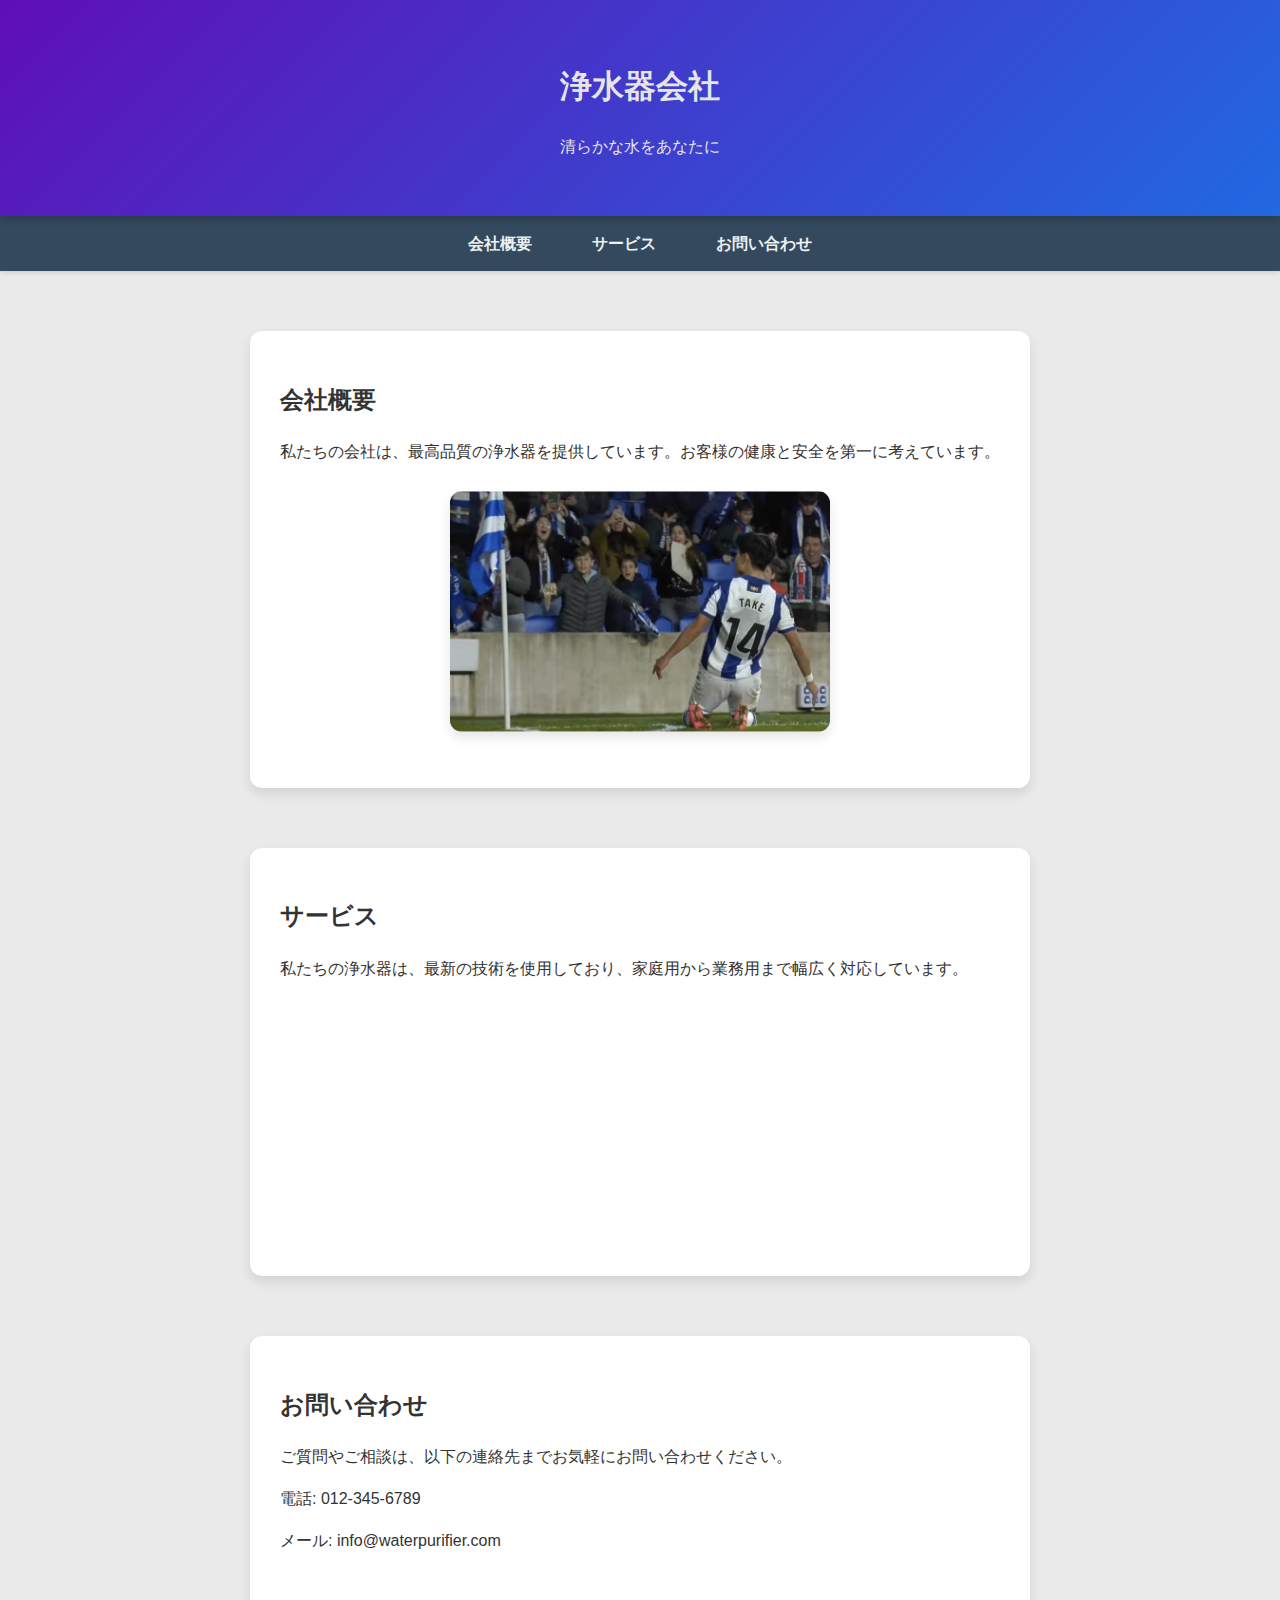
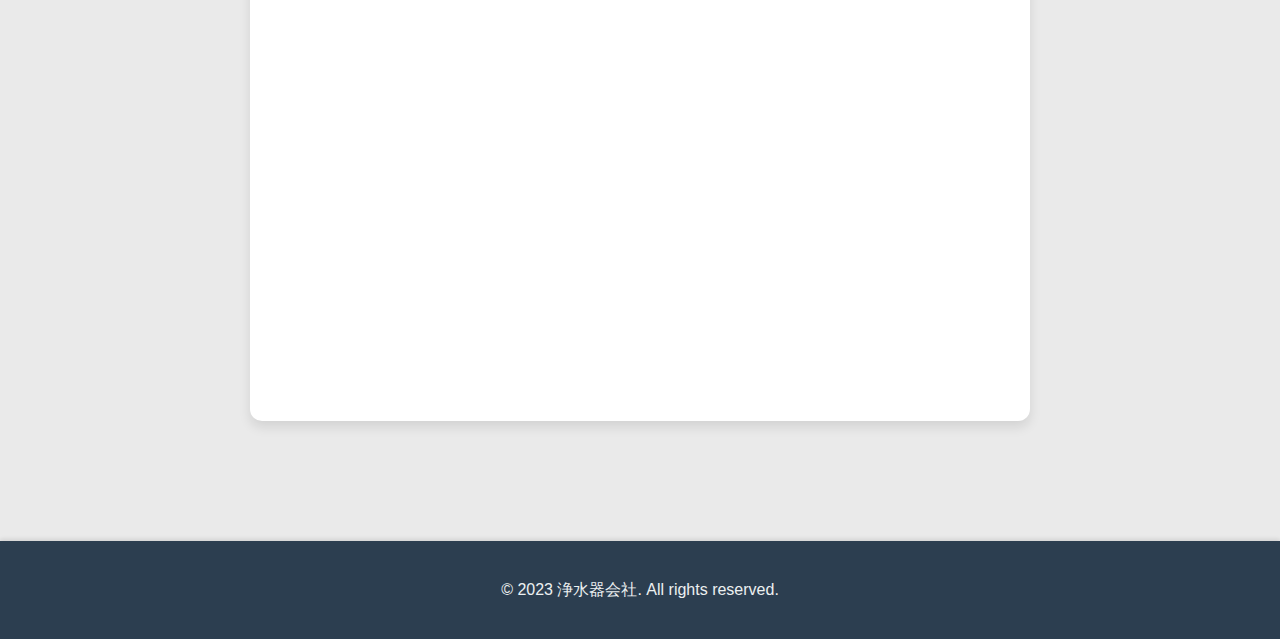
<file: index.html>
<!DOCTYPE html>
<html lang="ja">
<head>
    <meta charset="UTF-8">
    <meta name="viewport" content="width=device-width, initial-scale=1.0">
    <title>メイン画面 - 会社紹介</title>
    <link rel="stylesheet" href="static/css/main.css">
</head>
<body>
    <header>
        <h1>浄水器会社</h1>
        <p>清らかな水をあなたに</p>
    </header>
    <nav>
        <a href="#about">会社概要</a>
        <a href="#services">サービス</a>
        <a href="#contact">お問い合わせ</a>
    </nav>
    <div class="container">
        <section id="about">
            <h2>会社概要</h2>
            <p>私たちの会社は、最高品質の浄水器を提供しています。お客様の健康と安全を第一に考えています。</p>
            <div class="image-frame">
                <img src="static/images/a70c9a83-208c-47d1-b2bc-9537ee1d0d2a.jpg" alt="会社のイメージ1">
            </div>
        </section>
        <section id="services">
            <h2>サービス</h2>
            <p>私たちの浄水器は、最新の技術を使用しており、家庭用から業務用まで幅広く対応しています。</p>
            <div class="image-frame">
                <img src="static/images/Image (3).jpg" alt="サービスのイメージ">
            </div>
        </section>
        <section id="contact">
            <h2>お問い合わせ</h2>
            <p>ご質問やご相談は、以下の連絡先までお気軽にお問い合わせください。</p>
            <p>電話: 012-345-6789</p>
            <p>メール: info@waterpurifier.com</p>
            <div class="image-frame">
                <img src="static/images/スクリーンショット 2024-11-21 202623.png" alt="お問い合わせのイメージ">
            </div>
        </section>
    </div>
    <footer>
        <p>&copy; 2023 浄水器会社. All rights reserved.</p>
    </footer>
    <button id="scrollToTopBtn" title="トップに戻る">↑</button>
    <script>
        document.addEventListener('DOMContentLoaded', () => {
            document.querySelectorAll('nav a').forEach(anchor => {
                anchor.addEventListener('click', function(e) {
                    e.preventDefault();
                    const targetId = this.getAttribute('href').substring(1);
                    const targetElement = document.getElementById(targetId);
                    window.scrollTo({
                        top: targetElement.offsetTop,
                        behavior: 'smooth'
                    });
                });
            });

            const imageFrames = document.querySelectorAll('.image-frame');
            const observerOptions = {
                root: null,
                rootMargin: '0px',
                threshold: 0.1
            };

            const observer = new IntersectionObserver((entries, observer) => {
                entries.forEach(entry => {
                    if (entry.isIntersecting) {
                        entry.target.style.opacity = 1;
                        observer.unobserve(entry.target);
                    }
                });
            }, observerOptions);

            imageFrames.forEach(frame => {
                observer.observe(frame);
            });

            const scrollToTopBtn = document.getElementById('scrollToTopBtn');
            window.addEventListener('scroll', () => {
                if (window.scrollY > 300) {
                    scrollToTopBtn.style.display = 'block';
                } else {
                    scrollToTopBtn.style.display = 'none';
                }
            });

            scrollToTopBtn.addEventListener('click', () => {
                window.scrollTo({
                    top: 0,
                    behavior: 'smooth'
                });
            });
        });
    </script>
</body>
</html>
</file>
<file: static/css/main.css>
body {
    font-family: 'Roboto', sans-serif;
    margin: 0;
    padding: 0;
    line-height: 1.6;
    background: #eaeaea;
    color: #333;
    min-height: 100vh;
    display: flex;
    flex-direction: column;
}

header {
    background: linear-gradient(135deg, #6a11cb, #2575fc);
    color: #fff;
    padding: 40px 0;
    text-align: center;
    box-shadow: 0 4px 8px rgba(0, 0, 0, 0.2);
    position: relative;
    overflow: hidden;
}

header::after {
    content: '';
    position: absolute;
    top: 0;
    left: 0;
    width: 100%;
    height: 100%;
    background: rgba(0, 0, 0, 0.1);
    pointer-events: none;
}

nav {
    display: flex;
    justify-content: center;
    background: #34495e;
    box-shadow: 0 2px 4px rgba(0, 0, 0, 0.1);
    flex-wrap: wrap;
}

nav a {
    color: #ecf0f1;
    padding: 15px 30px;
    text-decoration: none;
    font-weight: bold;
    transition: background 0.3s, color 0.3s;
}

nav a:hover {
    background: #1abc9c;
    color: #fff;
}

.container {
    padding: 60px 20px;
    max-width: 1200px;
    margin: 0 auto;
    flex: 1;
}

section {
    margin-bottom: 60px;
    padding: 30px;
    background: #fff;
    border-radius: 12px;
    box-shadow: 0 6px 12px rgba(0, 0, 0, 0.1);
    transition: transform 0.3s ease, box-shadow 0.3s ease;
}

section:hover {
    transform: translateY(-10px);
    box-shadow: 0 12px 24px rgba(0, 0, 0, 0.2);
}

.image-frame {
    width: 100%;
    max-width: 400px;
    margin: 20px auto;
    opacity: 0;
    transition: opacity 0.5s ease-in-out, transform 0.5s ease-in-out;
    transform: scale(0.95);
    border-radius: 12px;
    overflow: hidden;
    box-shadow: 0 6px 12px rgba(0, 0, 0, 0.1);
}

.image-frame img {
    width: 100%;
    height: auto;
    display: block;
    transition: transform 0.3s ease;
}

.image-frame:hover img {
    transform: scale(1.1);
}

footer {
    background: #2c3e50;
    color: #ecf0f1;
    text-align: center;
    padding: 20px 0;
    box-shadow: 0 -2px 4px rgba(0, 0, 0, 0.1);
}

#scrollToTopBtn {
    display: none;
    position: fixed;
    bottom: 40px;
    right: 40px;
    z-index: 100;
    background-color: #1abc9c;
    color: white;
    border: none;
    padding: 10px 15px;
    border-radius: 50%;
    cursor: pointer;
    box-shadow: 0 4px 8px rgba(0, 0, 0, 0.2);
    transition: background-color 0.3s;
}

#scrollToTopBtn:hover {
    background-color: #16a085;
}

/* Responsive Styles */
@media (max-width: 768px) {
    header {
        padding: 30px 0;
    }

    nav a {
        padding: 10px 20px;
    }

    .container {
        padding: 40px 15px;
    }

    section {
        padding: 20px;
    }

    .image-frame {
        max-width: 100%;
    }
}

@media (max-width: 480px) {
    header {
        padding: 20px 0;
    }

    nav a {
        padding: 8px 15px;
        font-size: 14px;
    }

    .container {
        padding: 30px 10px;
    }

    section {
        padding: 15px;
    }
}
</file>
